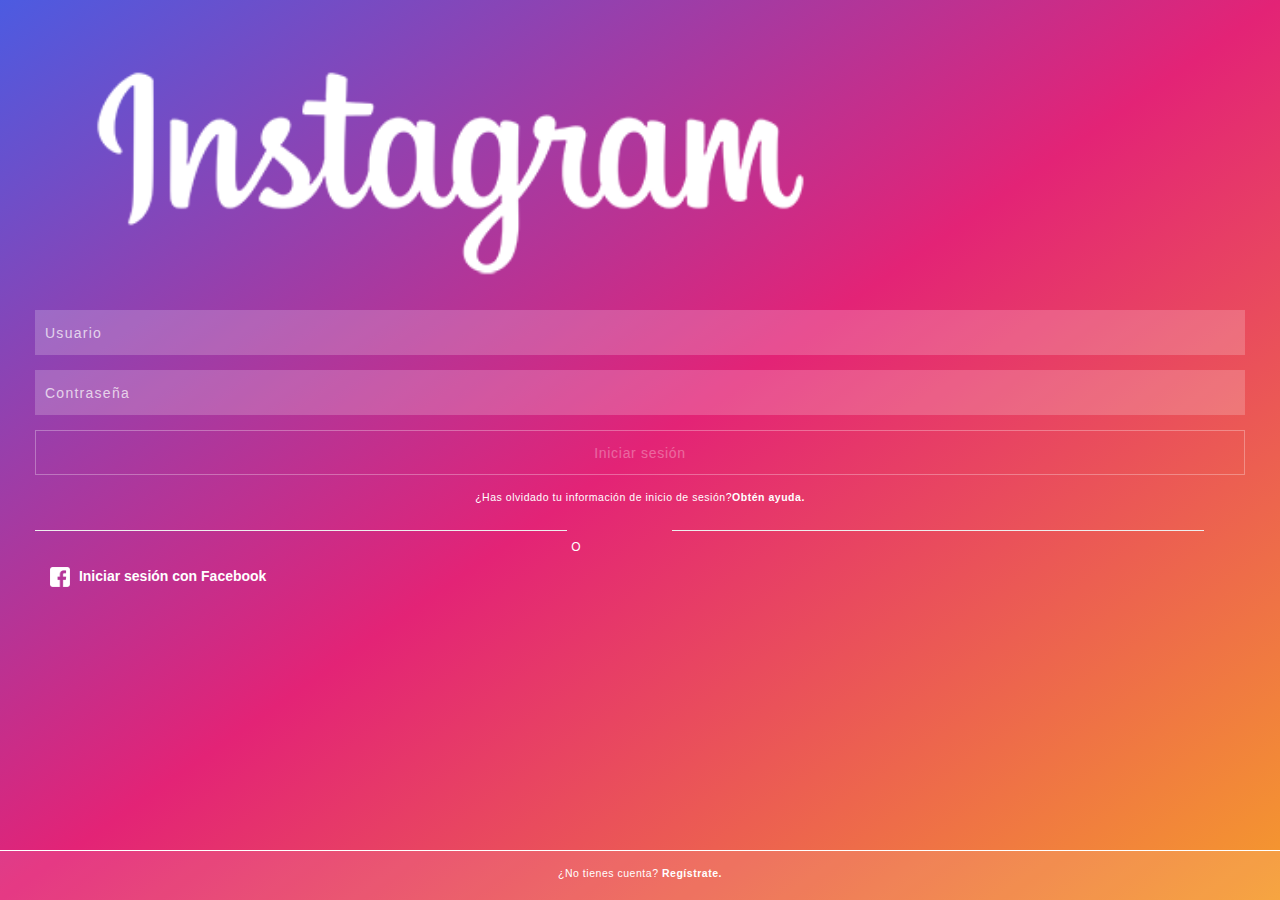
<file: index.html>
<!DOCTYPE html>
<html>
  <head>
    <meta name="viewport" content="initial-scale=1.0, user-scalable=no">
    <meta charset="utf-8">
    <title>Insta Collage</title>
    <link rel="stylesheet" href="assets/css/login.css">
    <link rel="stylesheet" href="https://maxcdn.bootstrapcdn.com/bootstrap/3.3.7/css/bootstrap.min.css" integrity="sha384-BVYiiSIFeK1dGmJRAkycuHAHRg32OmUcww7on3RYdg4Va+PmSTsz/K68vbdEjh4u" crossorigin="anonymous">
</head>
<body>
  <div class="container-fluid">
    <div class="row">
      <div id="logo" class="col-lg-12 col-md-12 col-sm-12 col-xs-12">
          <img src="assets/img/logo_insta.png">
        </div>
      <div class="col-lg-12 col-md-12 col-sm-12 col-xs-12">
          <input id="name" type="text" placeholder="Usuario">
        </div>
        <div class="col-lg-12 col-md-12 col-sm-12 col-xs-12">
          <input id="password" type="password" placeholder="Contraseña">
        </div>
        <div class="col-lg-12 col-md-12 col-sm-12 col-xs-12">
          <button id="login" class="inactive" disabled="disabled" onclick="location.href='collage.html';">Iniciar sesión</button>
          <p class="help">¿Has olvidado tu información de inicio de sesión?<a>Obtén ayuda.</a></p>
        </div>
        <div class="col-lg-12 col-md-12 col-sm-12 col-xs-12">
          <div class="tercio"><hr></div>
          <div class="centro"><p>O</p></div>
          <div class="tercio"><hr></div>
        </div>
        <div class="col-lg-12 col-md-12 col-sm-12 col-xs-12 face">
          <img src="assets/img/icon_face.png" width="20" height="auto">
          <a href="https://www.facebook.com/">Iniciar sesión con Facebook</a>
        </div>
    </div>
  </div>
  <footer>
    <p class="help">¿No tienes cuenta? <a>Regístrate.</a></p>
  </footer>


  
  <script src="https://ajax.googleapis.com/ajax/libs/jquery/2.1.3/jquery.min.js"></script>
  <script src="https://maxcdn.bootstrapcdn.com/bootstrap/3.3.7/js/bootstrap.min.js" integrity="sha384-Tc5IQib027qvyjSMfHjOMaLkfuWVxZxUPnCJA7l2mCWNIpG9mGCD8wGNIcPD7Txa" crossorigin="anonymous"></script>
  <script type="text/javascript" src="assets/js/app.js"></script>

</body>
</html>
</file>
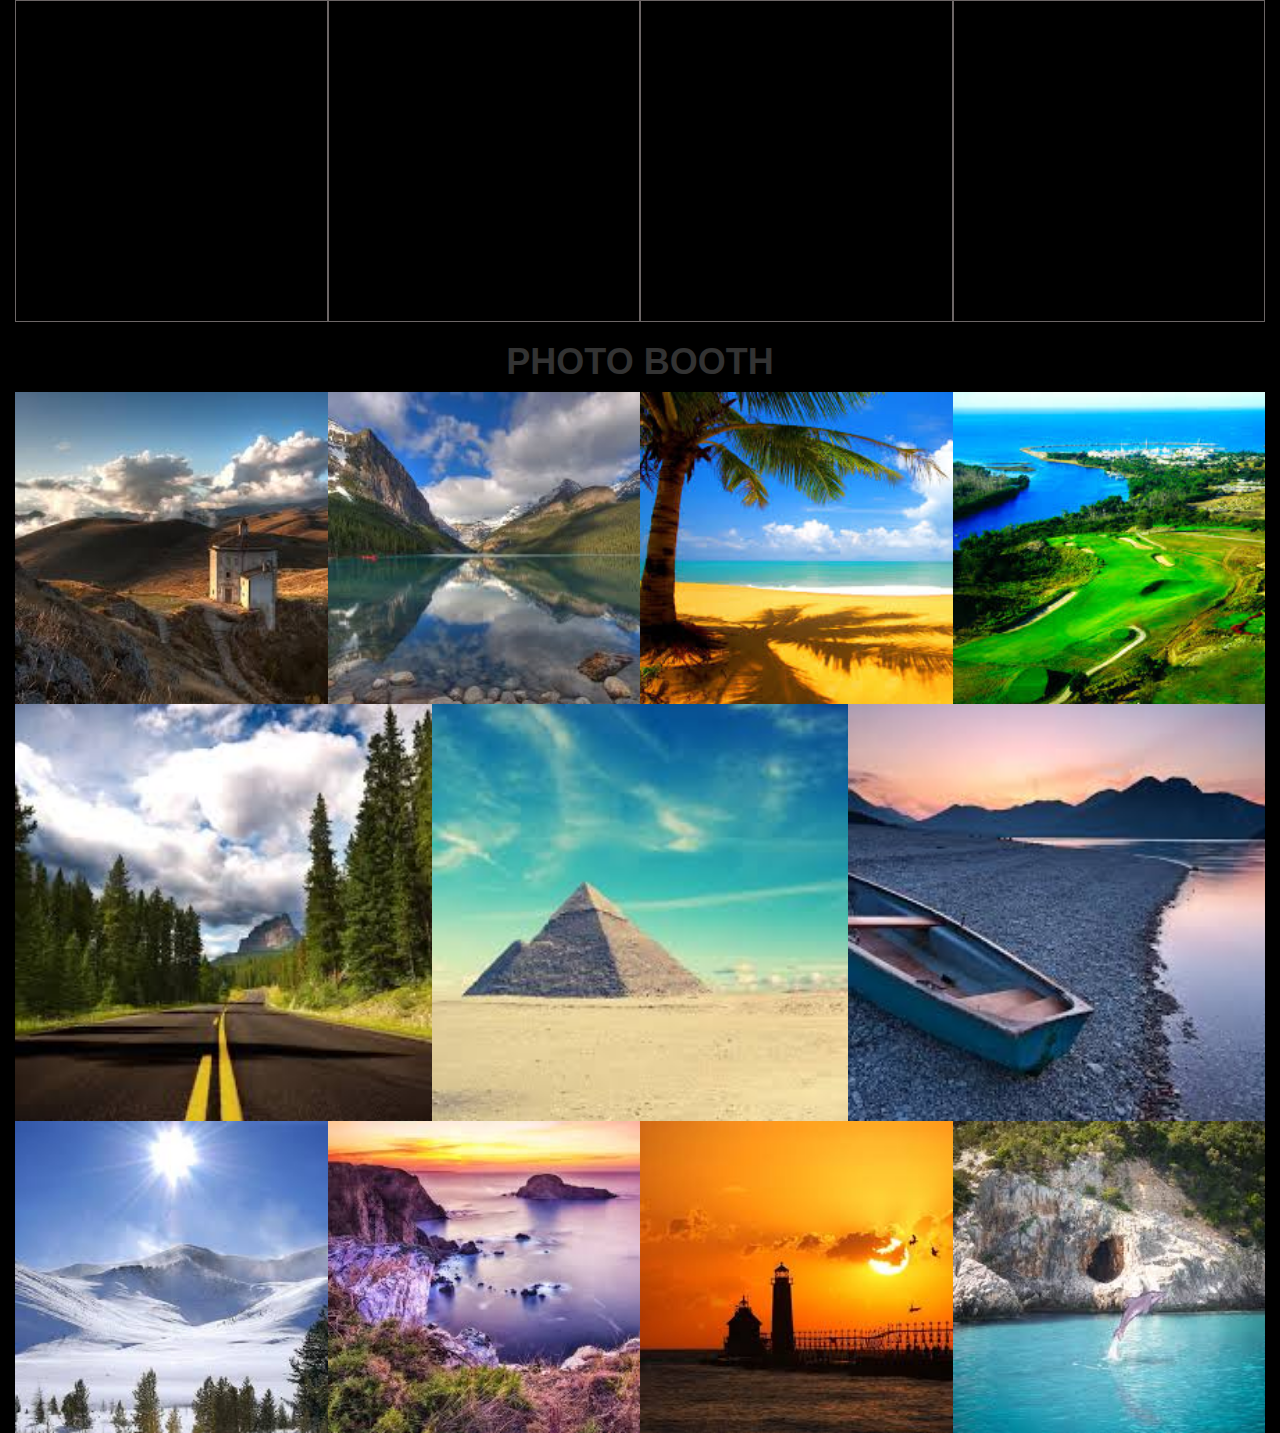
<file: collage.html>
<!DOCTYPE html>
<html lang="en">
<head>
  <meta charset="UTF-8">
  <meta name="viewport" content="width=device-width, user-scalable=no, initial-scale=1.0, maximum-scale=1.0, minimum-scale=1.0">
  <link rel="stylesheet" href="assets/css/style.css">
  <link rel="stylesheet" href="https://maxcdn.bootstrapcdn.com/bootstrap/3.3.7/css/bootstrap.min.css" integrity="sha384-BVYiiSIFeK1dGmJRAkycuHAHRg32OmUcww7on3RYdg4Va+PmSTsz/K68vbdEjh4u" crossorigin="anonymous">

  <title>Insta Collage</title>
</head>

<body>
  <div class="container-fluid">
    <div class="row margen">
      <div class="col-lg-3 col-md-3 col-sm-3 col-xs-6 bordeFoto" ondragover="permitirDrop(event)" ondrop="drop(event)">
      </div>
      <div class="col-lg-3 col-md-3 col-sm-3 col-xs-6 bordeFoto" ondragover="permitirDrop(event)" ondrop="drop(event)">
      </div>
      <div class="col-lg-3 col-md-3 col-sm-3 col-xs-6 bordeFoto" ondragover="permitirDrop(event)" ondrop="drop(event)">
      </div>
      <div class="col-lg-3 col-md-3 col-sm-3 col-xs-6 bordeFoto" ondragover="permitirDrop(event)" ondrop="drop(event)">
      </div>
    <div class="row margen">
      <div class="col-lg-12 col-md-12 col-sm-12 col-xs-12 text-center">
        <h1><strong>PHOTO BOOTH</strong></h1>
      </div>
    </div>
    <div class="row margen">
      <div class="col-lg-3 col-md-3 col-sm-3 col-xs-3">
        <img id="pic1" class="img-responsive editColl" draggable="true" ondragstart="drag(event)" src="assets/img/fond1.jpg" alt="">
      </div>
      <div class="col-lg-3 col-md-3 col-sm-3 col-xs-3">
        <img id="pic2" class="img-responsive editColl" draggable="true" ondragstart="drag(event)" src="assets/img/fond2.jpg" alt="">
      </div>
      <div class="col-lg-3 col-md-3 col-sm-3 col-xs-3">
        <img id="pic3" class="img-responsive editColl" draggable="true" ondragstart="drag(event)" src="assets/img/fond3.jpg" alt="">
      </div>
      <div class="col-lg-3 col-md-3 col-sm-3 col-xs-3">
        <img id="pic4" class="img-responsive editColl" draggable="true" ondragstart="drag(event)" src="assets/img/fond4.jpg" alt="">
      </div>
    </div>

    <div class="row margen">
      <div class="col-lg-4 col-md-4 col-sm-4 col-xs-4">
        <img id="pic5" class="img-responsive editColl" draggable="true" ondragstart="drag(event)" src="assets/img/fond5.jpg" alt="">
      </div>
      <div class="col-lg-4 col-md-4 col-sm-4 col-xs-4">
        <img id="pic6" class="img-responsive editColl" draggable="true" ondragstart="drag(event)" src="assets/img/fond6.jpg" alt="">
      </div>
      <div class="col-lg-4 col-md-4 col-sm-4 col-xs-4">
        <img id="pic7" class="img-responsive editColl" draggable="true" ondragstart="drag(event)" src="assets/img/fond7.jpg" alt="">
      </div>
    </div>

    <div class="row margen">
      <div class="col-lg-3 col-md-3 col-sm-3 col-xs-3">
        <img id="pic8" class="img-responsive editColl" draggable="true" ondragstart="drag(event)" src="assets/img/fond8.jpg" alt="">
      </div>
      <div class="col-lg-3 col-md-3 col-sm-3 col-xs-3">
        <img id="pic9" class="img-responsive editColl" draggable="true" ondragstart="drag(event)" src="assets/img/fond9.jpg" alt="">
      </div>
      <div class="col-lg-3 col-md-3 col-sm-3 col-xs-3">
        <img id="pic10" class="img-responsive editColl" draggable="true" ondragstart="drag(event)" src="assets/img/fond10.jpg" alt="">
      </div>
      <div class="col-lg-3 col-md-3 col-sm-3 col-xs-3">
        <img id="pic11" class="img-responsive editColl" draggable="true" ondragstart="drag(event)" src="assets/img/fond11.jpg" alt="">
      </div>
    </div>
  </div>



    <script src="https://ajax.googleapis.com/ajax/libs/jquery/2.1.3/jquery.min.js"></script>
  <script src="https://maxcdn.bootstrapcdn.com/bootstrap/3.3.7/js/bootstrap.min.js" integrity="sha384-Tc5IQib027qvyjSMfHjOMaLkfuWVxZxUPnCJA7l2mCWNIpG9mGCD8wGNIcPD7Txa" crossorigin="anonymous"></script>
  <script src="assets/js/collage.js"></script>
</body>
</html>
</file>
<file: assets/css/login.css>
@import url('https://fonts.googleapis.com/css?family=Montserrat:300,400,500,600,700');
body{
  background: linear-gradient(to bottom right, #4c5be1, #e32376, #f59b2c);
  font-family: 'Montserrat', sans-serif;
  height: 100vh;
}

p{
  margin: 0;
}

#logo img{
  width: 60%;
  height: auto;
  margin: 40px 0 25px 55px;
}

.row{
  padding: 20px;
}

.row input{
  width: 100%;
  height: 45px;
  margin-bottom: 15px;
  padding-left: 10px;
  font-weight: 300;
  letter-spacing: 0.09em;
  background-color: rgba(255,255,255,0.2);
  border: none;
  color: white;
  outline: none;
}

::-webkit-input-placeholder {
  color: #fff;
  opacity: 0.7;
}
::-moz-placeholder {
  color: #fff;
  opacity: 0.7;
}
:-ms-input-placeholder {
  color: #fff;
  opacity: 0.7;
}
:-moz-placeholder {
  color: #fff;
  opacity: 0.7;
}

.inactive{
  opacity: 0.3;
  width: 100%;
  height: 45px;
  margin-bottom: 10px;
  padding: 8px 15px;
  text-align: center;
  color: white;
  font-weight: 400;
  letter-spacing: 0.05em;
  border: 1px solid white;
  background-color: rgba(0,0,0,0);
  outline: none;
}

.active{
  opacity: 1;
  width: 100%;
  height: 45px;
  margin-bottom: 10px;
  padding: 8px 15px;
  text-align: center;
  color: white;
  font-weight: 400;
  letter-spacing: 0.05em;
  border: 1px solid white;
  background-color: rgba(0,0,0,0);
  outline: none;
}

.help{
  margin: 5px 0;
  text-align: center;
  color: white;
  letter-spacing: 0.05em;
  font-weight: 300;
  font-size: 10.5px;
}

.help a{
  color: white;
  font-weight: 600;
  text-decoration: none;
}

.help a:hover{
  color: #02e4e7;
  text-decoration: none;
}

.tercio{
  width: 44%;
  display: inline-block;
}

.centro{
  width: 8%;
  display: inline-block;
}

.centro p{
  text-align: center;
  color: white;
  letter-spacing: 0.05em;
  font-weight: 400;
  font-size: 12px;
  display: inline-block;
  text-align: center;
}

.face a{
  margin-left: 5px;
  color: white;
  font-weight: 600;
  text-decoration: none;
}

.face a:hover{
  color: yellow;
  text-decoration: none;
}

.face img{
  margin-left: 15px;
}

footer{
  width: 100%;
  height: 50px;
  padding-top: 10px;
  position: absolute;
  bottom: 0;
  background-color: rgba(255,255,255,0.1);
  border-top: 1px solid white;
}
</file>
<file: assets/css/style.css>
.container-fluid {
  background-color: #000;
}
.editColl {
  width: 100%;
  height: auto;
}

.bordeFoto {
  padding: 1em;
  width: 25em;
  height: 23em;
  border: 1px solid #6d6767;
  
}

.col-lg-1, .col-lg-10, .col-lg-11, .col-lg-12, .col-lg-2, .col-lg-3, .col-lg-4, .col-lg-5, .col-lg-6, .col-lg-7, .col-lg-8, .col-lg-9, .col-md-1, .col-md-10, .col-md-11, .col-md-12, .col-md-2, .col-md-3, .col-md-4, .col-md-5, .col-md-6, .col-md-7, .col-md-8, .col-md-9, .col-sm-1, .col-sm-10, .col-sm-11, .col-sm-12, .col-sm-2, .col-sm-3, .col-sm-4, .col-sm-5, .col-sm-6, .col-sm-7, .col-sm-8, .col-sm-9, .col-xs-1, .col-xs-10, .col-xs-11, .col-xs-12, .col-xs-2, .col-xs-3, .col-xs-4, .col-xs-5, .col-xs-6, .col-xs-7, .col-xs-8, .col-xs-9 {
  padding-right: 0 !important;
  padding-left: 0 !important;
}

.row {
  margin-right: 0 !important;
  margin-left: 0 !important;
}

@media only screen and (max-width: 700px) {
    .bordeFoto {
        height: 12em;
    }
}
</file>
